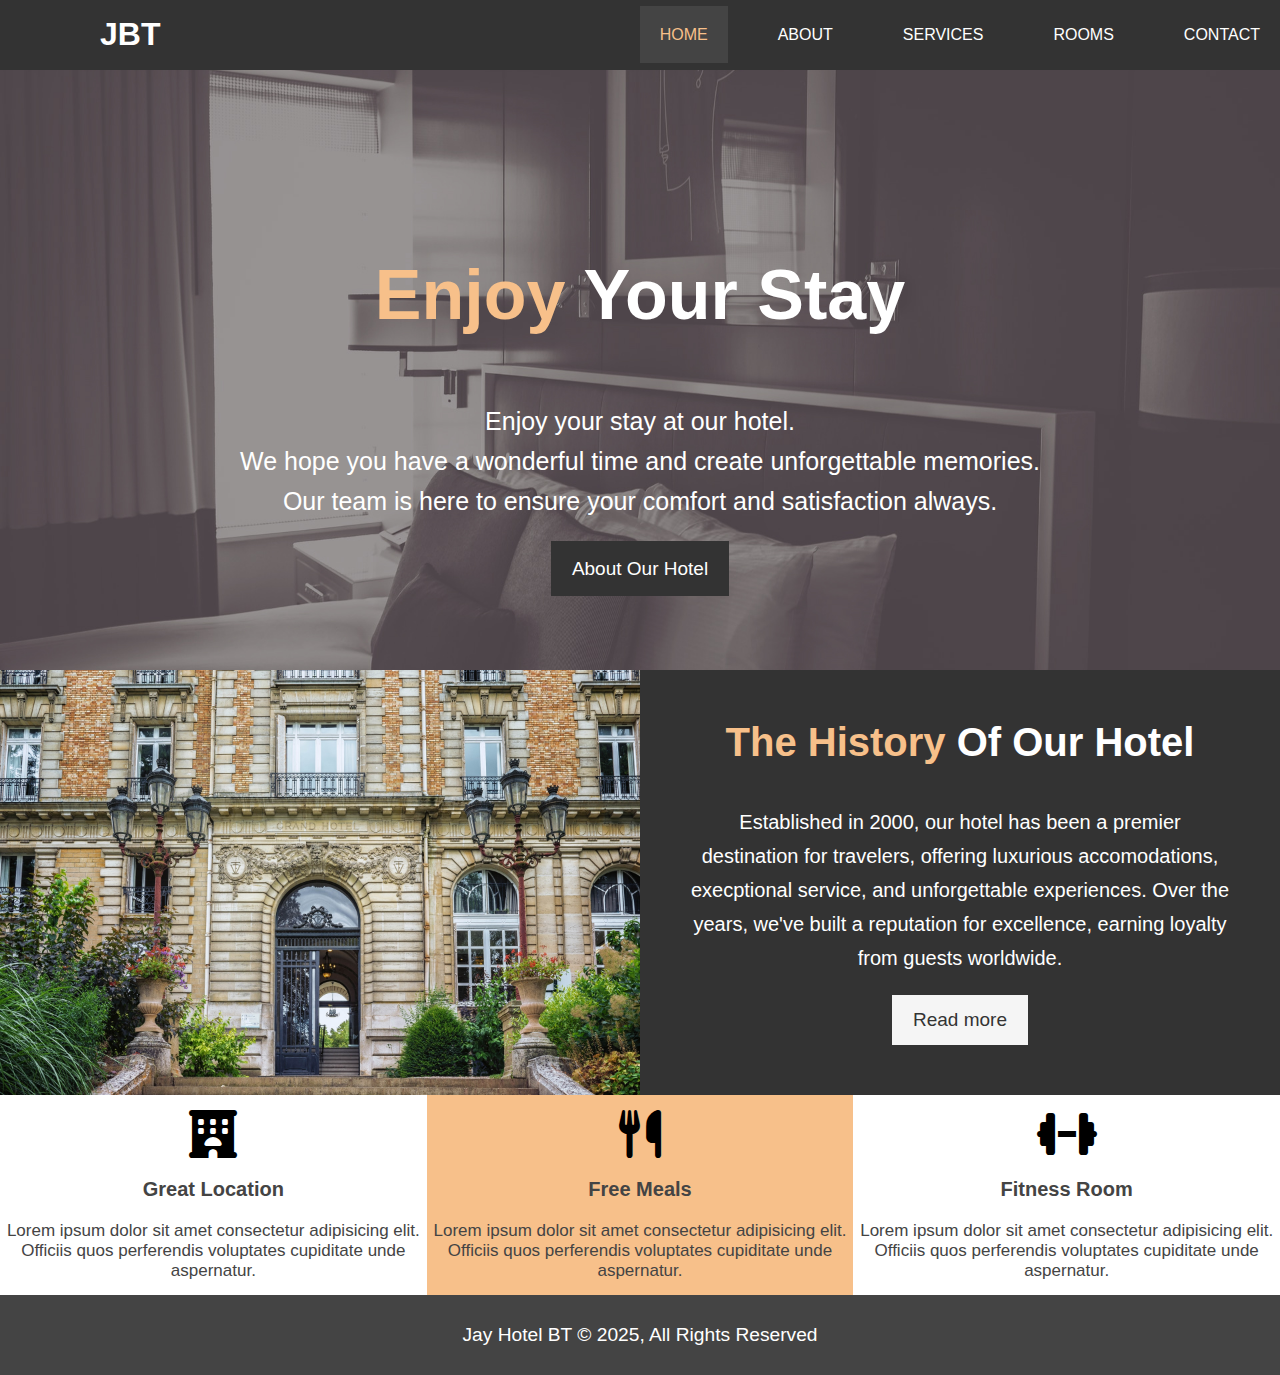
<file: index.html>
<!DOCTYPE html>
<html lang="en">

<head>
    <meta charset="UTF-8">
    <meta name="viewport" content="width=device-width, initial-scale=1.0">
    <title>Jay Hotel BT | Welcome</title>
    <link rel="stylesheet" href="index.css">
    <link rel="stylesheet" href="https://cdnjs.cloudflare.com/ajax/libs/font-awesome/6.7.2/css/all.min.css"
        integrity="sha512-Evv84Mr4kqVGRNSgIGL/F/aIDqQb7xQ2vcrdIwxfjThSH8CSR7PBEakCr51Ck+w+/U6swU2Im1vVX0SVk9ABhg=="
        crossorigin="anonymous" referrerpolicy="no-referrer" />
</head>
<body>
    <header>
        <nav id="navbar">
            <h1 id="logo" class="logo"><a href="index.html">JBT</a></h1>
            <ul>
                <li><a class="home" href="index.html">HOME</a></li>
                <li><a href="about.html">ABOUT</a></li>
                <li><a href="services.html">SERVICES</a></li>
                <li><a href="rooms.html">ROOMS</a></li>
                <li><a href="contact.html">CONTACT</a></li>
            </ul>
        </nav>
        <div id="contain">
            <div class="container">
                <div class="content">
                    <h1><span class="text">Enjoy</span> Your Stay</h1>
                    <p class="first">Enjoy your stay at our hotel.<br>We hope you have a wonderful time and create
                        unforgettable memories.<br>Our team is here to ensure your comfort and satisfaction always.</p>
                    <a class="btn" href="about.html">About Our Hotel</a>
                </div> 
            </div>
        </div>
    </header>
    <main>
        <section id="home-info" class="bg-dark">
            <div class="info-img"></div>
            <div class="content">
                <h2><span class="text">The History</span> Of Our Hotel</h2>
                <p>Established in 2000, our hotel has been a premier destination for travelers, offering luxurious accomodations, execptional service, and unforgettable experiences. Over the years, we've built a reputation for excellence, earning loyalty from guests worldwide.</p>
                <a class="btn btn-light" href="about.html">Read more</a>
            </div>
        </section>
    </main>
    
    <footer>
     <div id="features">
        <div class="box">
            <i class="fas fa-hotel fa-3x"></i>
            <h3>Great Location</h3>
            <p>Lorem ipsum dolor sit amet consectetur adipisicing elit. Officiis quos perferendis voluptates cupiditate
                unde aspernatur.</p>
        </div>
        <div class="box">
            <i class="fas fa-utensils fa-3x"></i>
            <h3>Free Meals</h3>
            <p>Lorem ipsum dolor sit amet consectetur adipisicing elit. Officiis quos perferendis voluptates cupiditate unde aspernatur.</p>
        </div>
        <div class="box">
            <i class="fas fa-dumbbell fa-3x"></i>
            <h3>Fitness Room</h3>
            <p>Lorem ipsum dolor sit amet consectetur adipisicing elit. Officiis quos perferendis voluptates cupiditate
                unde aspernatur.</p>
        </div>
      </div>
      <div class="foot">Jay Hotel BT &copy; 2025, All Rights Reserved</div>
    </footer>
</body>

</html>
</file>
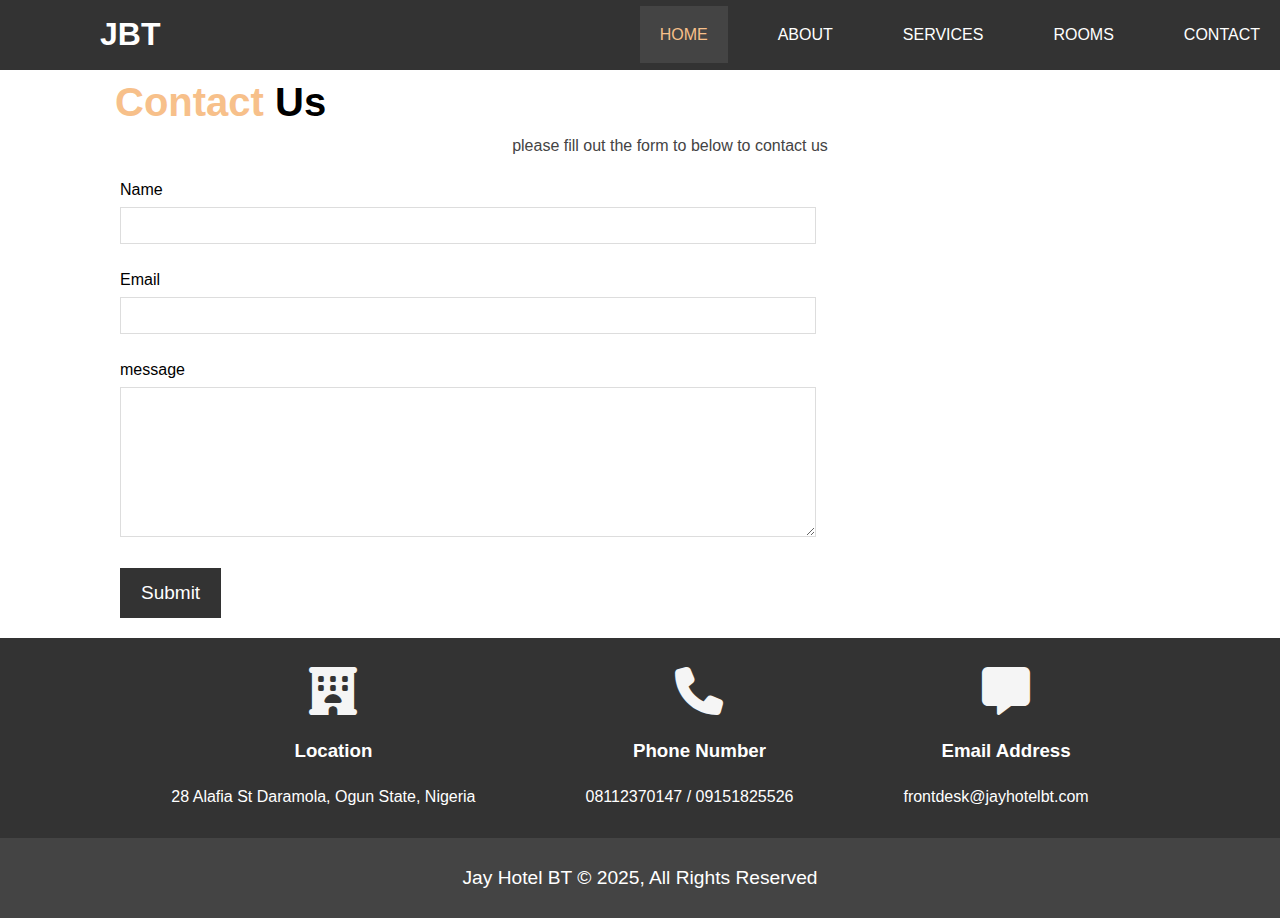
<file: contact.html>
<!DOCTYPE html>
<html lang="en">

<head>
    <meta charset="UTF-8">
    <meta name="viewport" content="width=device-width, initial-scale=1.0">
    <title>Jay Hotel BT | Contact</title>
    <link rel="stylesheet" href="CSS/index.css">
    <link rel="stylesheet" href="https://cdnjs.cloudflare.com/ajax/libs/font-awesome/6.7.2/css/all.min.css"
        integrity="sha512-Evv84Mr4kqVGRNSgIGL/F/aIDqQb7xQ2vcrdIwxfjThSH8CSR7PBEakCr51Ck+w+/U6swU2Im1vVX0SVk9ABhg=="
        crossorigin="anonymous" referrerpolicy="no-referrer" />
</head>

<body>
    <header>
        <nav id="navbar">
            <h1 id="logo" class="logo"><a href="index.html">JBT</a></h1>
            <ul>
                <li><a class="home" href="index.html">HOME</a></li>
                <li><a class="about" href="about.html">ABOUT</a></li>
                <li><a class="services" href="services.html">SERVICES</a></li>
                <li><a href="rooms.html">ROOMS</a></li>
                <li><a class="contact" href="contact.html">CONTACT</a></li>
            </ul>
        </nav>
    </header>
    <section id="contact-form">
        <div class="form">
            <h2><span class="text">Contact</span> Us</h2>
            <p>please fill out the form to below to contact us</p>
            <form class="form">
                <label for="">Name</label>
                <input type="text" id="name" required> <br><br>
                <label for="">Email</label>
                <input type="Email"> <br><br>
                <label for="">message</label>
                <textarea name="" id=""></textarea> <br><br>
                <button type="submit" id="btn" class="btn">Submit</button>
            </form>
        </div>
    </section>
    <div class="end">
        <div class="icon">
            <i class="fas fa-hotel fa-3x"></i>
            <h3>Location</h3>
            <p>28 Alafia St Daramola, Ogun State, Nigeria</p>
        </div>
        <div class="icon">
            <i class="fas fa-phone fa-3x"></i>
            <h3>Phone Number</h3>
            <p>08112370147 / 09151825526</p>
        </div>
        <div class="icon">
            <i class="fas fa-message fa-3x"></i>
            <h3>Email Address</h3>
            <p>frontdesk@jayhotelbt.com</p>
        </div>
    </div>
    <footer>
        <div class="foot">Jay Hotel BT &copy; 2025, All Rights Reserved</div>
    </footer>


    <script>
        const btn = document.getElementById('btn');
        const name = document.getElementById('name');
        console.log(name);

        btn.addEventListener('click', function () {
            alert(`Thank you for contacting us ${name.value}`)
        })
    </script>
</body>

</html>
</file>
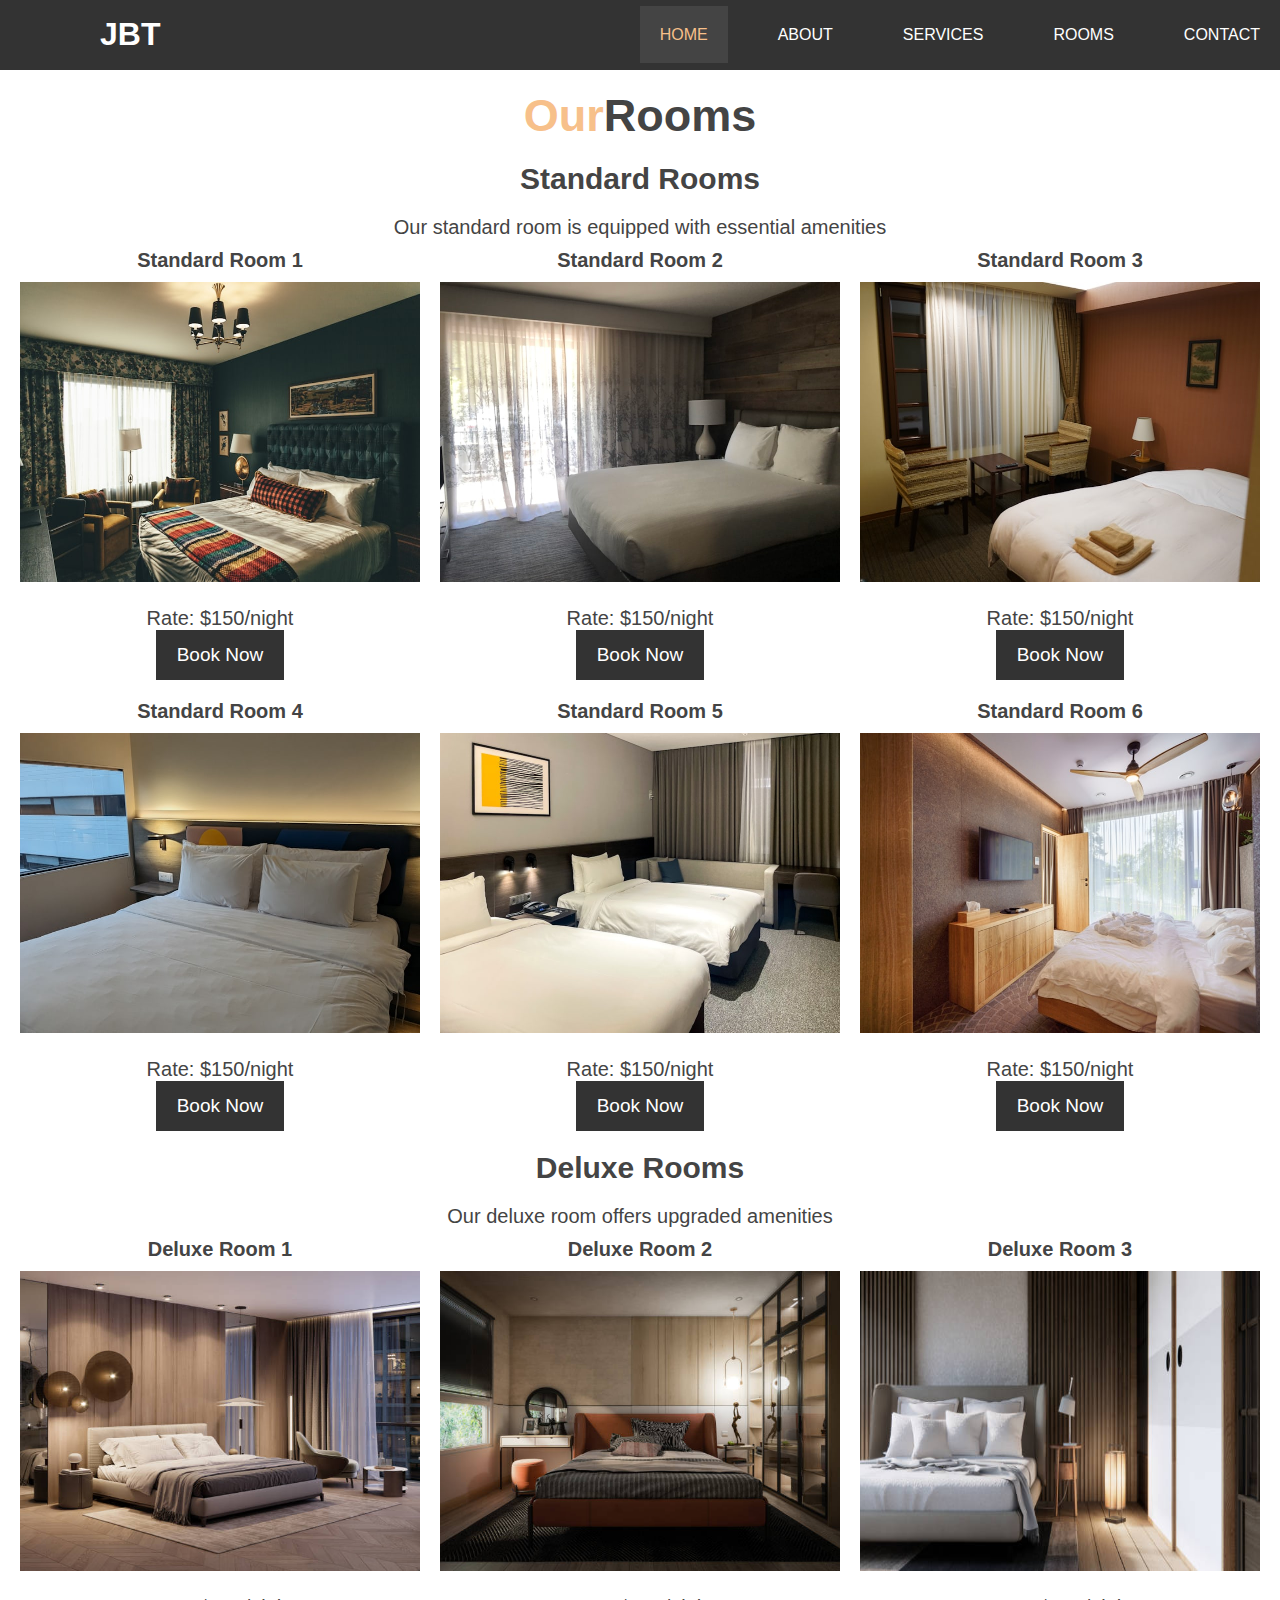
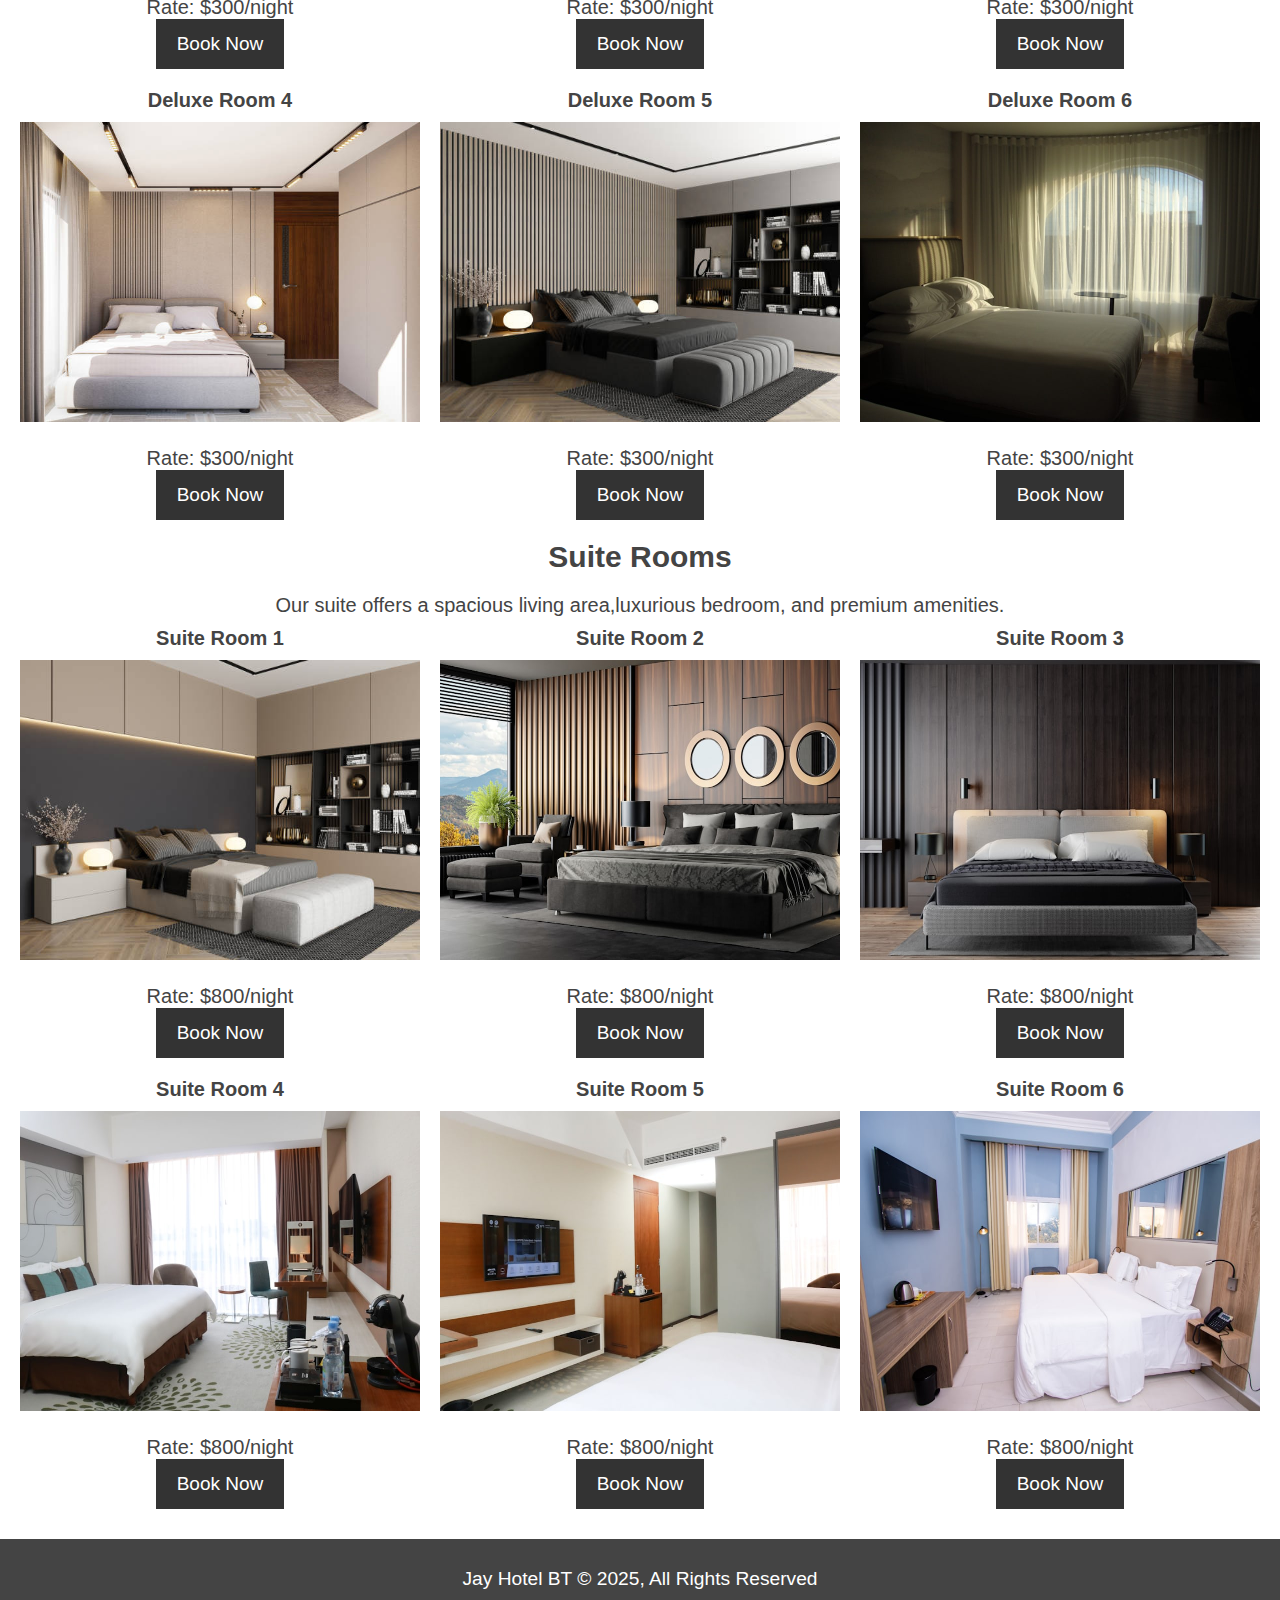
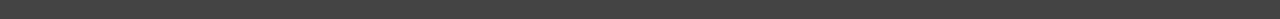
<file: rooms.html>
<!DOCTYPE html>
<html lang="en">

<head>
    <meta charset="UTF-8">
    <meta name="viewport" content="width=device-width, initial-scale=1.0">
    <title>Jay Hotel BT | rooms</title>
    <link rel="stylesheet" href="index.css">
</head>

<body>
    <header>
        <nav id="navbar">
            <h1 id="logo" class="logo"><a href="index.html">JBT</a></h1>
            <ul>
                <li><a class="home" href="index.html">HOME</a></li>
                <li><a class="about" href="about.html">ABOUT</a></li>
                <li><a href="services.html">SERVICES</a></li>
                <li><a href="rooms.html">ROOMS</a></li>
                <li><a href="contact.html">CONTACT</a></li>
            </ul>
        </nav>
    </header>
    <section id="homes">
        <h2><span class="text">Our</span> Rooms</h2>
        <h3>Standard Rooms</h3>
        <p>Our standard room is equipped with essential amenities</p>
        <div class="room-container">
            <div class="rooms">
                <h4>Standard Room 1</h4>
                <img src="./IMAGE/standard room 1.jpeg" alt="" width="400px" height="300px">
                <p>Rate: $150/night</p>
                <button class="btn">Book Now</button>
            </div>
            <div class="rooms">
                <h4>Standard Room 2</h4>
                <img src="./IMAGE/standard room 2.jpeg" alt="" width="400px" height="300px">
                <p>Rate: $150/night</p>
                <button class="btn">Book Now</button>
            </div>
            <div class="rooms">
                <h4>Standard Room 3</h4>
                <img src="./IMAGE/standard room 3.jpeg" alt="" width="400px" height="300px">
                <p>Rate: $150/night</p>
                <button class="btn">Book Now</button>
            </div>
            <div class="rooms">
                <h4>Standard Room 4</h4>
                <img src="./IMAGE/standard room 4.jpeg" alt="" width="400px" height="300px">
                <p>Rate: $150/night</p>
                <button class="btn">Book Now</button>
            </div>
            <div class="rooms">
                <h4>Standard Room 5</h4>
                <img src="./IMAGE/standard room 5.jpeg" alt="" width="400px" height="300px">
                <p>Rate: $150/night</p>
                <button class="btn">Book Now</button>
            </div>
            <div class="rooms">
                <h4>Standard Room 6</h4>
                <img src="./IMAGE/standard room 6.jpeg" alt="" width="400px" height="300px">
                <p>Rate: $150/night</p>
                <button class="btn">Book Now</button>
            </div>
        </div>
        <h3>Deluxe Rooms</h3>
        <p>Our deluxe room offers upgraded amenities</p>
        <div class="room-container">
            <div class="rooms">
                <h4>Deluxe Room 1</h4>
                <img src="./IMAGE/deluxe room 1.jpg" alt="" width="400px" height="300px">
                <p>Rate: $300/night</p>
                <button class="btn">Book Now</button>
            </div>
            <div class="rooms">
                <h4>Deluxe Room 2</h4>
                <img src="./IMAGE/deluxe room 2.jpg" alt="" width="400px" height="300px">
                <p>Rate: $300/night</p>
                <button class="btn">Book Now</button>
            </div>
            <div class="rooms">
                <h4>Deluxe Room 3</h4>
                <img src="./IMAGE/deluxe room 3.jpg" alt="" width="400px" height="300px">
                <p>Rate: $300/night</p>
                <button class="btn">Book Now</button>
            </div>
            <div class="rooms">
                <h4>Deluxe Room 4</h4>
                <img src="./IMAGE/deluxe room 4.jpg" alt="" width="400px" height="300px">
                <p>Rate: $300/night</p>
                <button class="btn">Book Now</button>
            </div>
            <div class="rooms">
                <h4>Deluxe Room 5</h4>
                <img src="./IMAGE/deluxe room 5.jpg" alt="" width="400px" height="300px">
                <p>Rate: $300/night</p>
                <button class="btn">Book Now</button>
            </div>
            <div class="rooms">
                <h4>Deluxe Room 6</h4>
                <img src="./IMAGE/deluxe room 6.jpeg" alt="" width="400px" height="300px">
                <p>Rate: $300/night</p>
                <button class="btn">Book Now</button>
            </div>
        </div>
        <h3>Suite Rooms</h3>
        <p>Our suite offers a spacious living area,luxurious bedroom, and premium amenities.</p>
        <div class="room-container">
            <div class="rooms">
                <h4>Suite Room 1</h4>
                <img src="./IMAGE/suite room 1.jpg" alt="" width="400px" height="300px">
                <p>Rate: $800/night</p>
                <button class="btn">Book Now</button>
            </div>
            <div class="rooms">
                <h4>Suite Room 2</h4>
                <img src="./IMAGE/suite room 2.jpeg" alt="" width="400px" height="300px">
                <p>Rate: $800/night</p>
                <button class="btn">Book Now</button>
            </div>
            <div class="rooms">
                <h4>Suite Room 3</h4>
                <img src="./IMAGE/suite room 3.jpeg" alt="" width="400px" height="300px">
                <p>Rate: $800/night</p>
                <button class="btn">Book Now</button>
            </div>
            <div class="rooms">
                <h4>Suite Room 4</h4>
                <img src="./IMAGE/suite room 4.jpeg" alt="" width="400px" height="300px">
                <p>Rate: $800/night</p>
                <button class="btn">Book Now</button>
            </div>
            <div class="rooms">
                <h4>Suite Room 5</h4>
                <img src="./IMAGE/suite room 5.jpeg" alt="" width="400px" height="300px">
                <p>Rate: $800/night</p>
                <button class="btn">Book Now</button>
            </div>
            <div class="rooms">
                <h4>Suite Room 6</h4>
                <img src="./IMAGE/suite room 6.jpeg" alt="" width="400px" height="300px">
                <p>Rate: $800/night</p>
                <button class="btn">Book Now</button>
            </div>
        </div>
    </section>
    <footer>
        <div class="foot">Jay Hotel BT &copy; 2025, All Rights Reserved</div>
    </footer>

    
</body>

</html>
</file>
<file: index.css>
* {
    margin: 0;
    padding: 0;
    box-sizing: border-box;
    font-family: sans-serif;
}

header {
    font-family: sans-serif;
    line-height: 1.7em;
}

a {
    text-decoration: none;
}

p {
    padding-bottom: 10px 0;
}

#navbar {
    background: #333;
    color: white;
    /* overflow: auto; */
    display: flex;
    justify-content: space-between;
    height: 70px;
    align-items: center;
}


#navbar a {
    color: white;
    padding: 20px;
}

#navbar .logo {
    padding-left: 80px;
}

#navbar ul {
    list-style-type: none;
    display: flex;
    gap: 30px;
}

#navbar ul li a:hover {
    background-color: #444;
    color: #f7c08a;
}

#navbar ul li a.home {
    background-color: #444;
    color: #f7c08a;
}

#contain {
    background-image: url(./IMAGE/showcase.jpg);
    background-repeat: no-repeat;
    background-position: center;
    background-size: cover;
    height: 600px;
}

#contain .container {
    color: white;
    text-align: center;
    padding-top: 180px;
}

#contain .container h1 {
    font-size: 70px;
    line-height: 1.3em;
    padding-bottom: 20px;
}

.text {
    color: #f7c08a;
}

#contain .container p {
    padding-bottom: 20px;
    line-height: 1.6em;
    font-size: 25px;
    color: white;
}

.first {
    font-size: 20px;
}

.btn {
    display: inline-block;
    color: white;
    padding: 14px 21px;
    background-color: #333;
    font-size: 19px;
    cursor: pointer;
    border: none;
}

.btn:hover {
    background-color: #f7c08a;
    color: #333;
}

.btn-light {
    background-color: whitesmoke;
    color: #333;
}

#home-info {
    /* height: 400px; */
    display: grid;
    grid-template-columns: repeat(2, 1fr);
}

#home-info .info-img {
    /* float: left; */
    /* width: 50%; */
    background-image: url(./IMAGE/photo-1.jpg);
    background-size: cover;
    background-repeat: no-repeat;
    /* background-position: left; */
    /* min-height: 100%; */
}

#home-info .content {
    /* float: right; */
    /* width: 50%; */
    /* height: 100%; */
    overflow: hidden;
    padding: 50px 30px;
    text-align: center;
}

.content h2 {
    font-size: 40px;
}

.content p {
    line-height: 1.7em;
    padding: 20px;
    font-size: 20px;
    color: white;
}

.bg-dark {
    background-color: #333;
    color: white;
}

.box p {
    text-align: center;
}

.box:nth-child(2) {
    background-color: #f7c08a;
}

footer {
    display: flex;
    flex-direction: column;
    background-color: #444;
}

#features {
    background-color: white;
    display: grid;
    grid-template-columns: repeat(3, 1fr);
    grid-template-rows: 200px;
}

#features h3 {
    font-size: 20px;
}

#features p {
    font-size: 17px;
}

.box {
    display: flex;
    align-items: center;
    justify-content: center;
    flex-direction: column;
}

.foot {
    text-align: center;
    align-items: center;
    display: flex;
    justify-content: center;
    font-size: larger;
    height: 80px;
    color: white;
}

/* #about-info .touch {
    display: flex;
    align-items: center;
    justify-content: center;
}

#about-info .info-right {
    float: right;
    width: 70%;
    min-height: 100%;
}


#about-info .info-right img {
    width: 50%;
    min-height: 50%;
    display: block;
    margin: auto;
    border-radius: 50%;
    padding: 20px 0;
}

#about-info .info-left {
    float: left;
    width: 50%;
    min-height: 100%;
    line-height: 1.5em;
    padding-left: 100px;
} 

#about-info .info-left h1, p {
    padding-left: 10px;
    line-height: 1.5em;
} 

.info-left h1 {
    font-size: 40px;
}

.info-left p {
    margin-top: 10px;
    color: #444;
    font-size: 20px;
}*/

.touch {
    display: grid;
    grid-template-columns: repeat(auto-fit, minmax(300px, 1fr));
}

.info-right {
    height: 600px;
    width: 600px;
    padding: 50px;
}

.info-left {
    display: flex;
    align-items: center;
    flex-direction: column;
    justify-content: center;
    font-size: 1.3rem;
    padding: 50px;
}

.info-right img {
    width: 100%;
    height: 100%;
    object-fit: cover;
    border-radius: 50%;
}

#text-info {
    height: 700px;
    background-image: url(./IMAGE/test-bg.jpg);
    background-repeat: no-repeat;
    background-size: cover;
    background-position: center;
    padding-top: 40px;
}

#text-info h2 {
    font-size: 40px;
}

#text-info p {
    font-size: 20px;
}

.guest {
    color: white;
    font-size: 40px;
}

#text-info .review img {
    background-color: #f7c08a;
    width: 90px;
    border-radius: 50px;
}

.tou {
    display: flex;
    flex-direction: column;
    gap: 20px;
    align-items: center;
    justify-content: center;
}

#text-info .review {
    background-color: #f3c89c;
    height: 150px;
    width: 950px;
    display: flex;
    justify-content: center;
    align-items: center;
    border-radius: 10px;
    padding-left: 10px;
}

.review p {
    color: #444;
}

#contact-form .form {
    margin-bottom: 20px;
    padding-left: 60px;
    line-height: 1.5em;
    margin-top: 20px;
}

#contact-form .form h2 {
    margin-top: 20px;
    font-size: 40px;
    padding-left: 55px;
}

#contact-form .form p {
    margin-top: 20px;
    /* padding-left: 60px; */
}

#contact-form label {
    display: flex;
    margin-bottom: 5px;
}

#contact-form input,
#contact-form textarea {
    width: 60%;
    padding: 10px;
    border: 1px solid #ddd;
}

#contact-form textarea {
    height: 150px;
}

#contact-form input:focus,
#contact-form textarea:focus {
    outline: none;
    border-color: #f3c89c;
}

.end {
    background-color: #333;
    display: flex;
    align-items: center;
    justify-content: center;
    height: 200px;
    gap: 90px;
    color: whitesmoke;
}

.icon h3 {
    line-height: 1.7em;
    display: flex;
    flex-direction: column;
    color: white;
}

.icon p {
    padding-right: 20px;
    color: white;
}

.icon {
    display: flex;
    flex-direction: column;
    align-items: center;
    /* background-color: red; */
    line-height: 1.5em;
}

#services h2 {
    margin-top: 20px;
    text-align: center;
    color: #444;
    font-size: 40px;
}

#services h4 {
    text-align: center;
    color: #444;
    margin-top: 20px;
    font-size: 20px;
}

.service-container {
    display: flex;
    flex-direction: column;
    margin-top: 20px;
    align-items: center;
    justify-content: center;
    text-align: center;
    color: #444;
}

.service-container .service img {
    width: 500px;
}

.service-container .service h3 {
    margin-top: 20px;
    font-size: 30px;
}

.service-container .service p {
    font-size: 20px;
}

#homes {
    margin-bottom: 30px;
}

#homes h2,
h3,
p {
    display: flex;
    text-align: center;
    align-items: center;
    justify-content: center;
    margin-top: 20px;
    color: #444;
}

#homes h2 {
    font-size: 45px;
}

#homes h3 {
    font-size: 30px;
}

#homes p {
    font-size: 20px;
}

.room-container {
    display: flex;
    flex-wrap: wrap;
    gap: 20px;
    align-items: center;
    justify-content: center;
    margin-top: 10px;
}


.room-container img {
    margin-top: 10px;
}

.room-container .rooms,
h4 {
    font-size: 20px;
    color: #444;
}

.room-container .rooms,
p {
    text-align: center;
    justify-content: center;
    align-items: center;
}



@media (max-width: 600px) {
    #navbar {
        justify-content: center;
        flex-direction: column;
        height: auto;
        gap: 20px;

    }

    #navbar ul {
        flex-direction: column;
        width: 100%;
        text-align: center;
    }

    #navbar a {
        padding: 5px 10px;
    }

    #navbar .logo {
        padding-left: 0px;
        /* margin-bottom: 20px; */
    }

    #contain {
        /* overflow: auto; */
        height: auto;
    }

    #home-info {
        /* height: auto; */
        /* background-color: red; */
        grid-template-columns: repeat(1, 1fr);
        grid-auto-rows: 550px;
    }

    #features {
        grid-template-columns: repeat(auto-fit, minmax(300px, 1fr));
        grid-auto-rows: 300px;
    }

    .box {
        padding: 20px 0px;
        position: relative;
    }

    .box i {
        position: absolute;
        top: 10px;
    }

    .box h3,
    .box p {
        position: relative;
        top: 25px;
    }

    #about-info .touch {
        flex-direction: column;
        align-items: center;
        gap: 20px;
        padding: 10px;
    }

    .info-left, .info-right {
        width: 100%;
        text-align: center;
    }

    .info-right img {
        width: 90vw;
        max-width: 350px;
        height: auto;
        margin: 0 auto;
        display: block;
    }


    #text-info .tou {
        flex-direction: column;
        gap: 20px;
        align-items: center;
        padding: 10px;
        height: fit-content;
    }

    #text-info .review {
        flex-direction: column;
        width: 95vw;
        max-width: 350px;
        height: auto;
        padding: 10px;
        text-align: center;
    }

    #text-info .review img {
        width: 60px;
        height: 60px;
        margin-bottom: 10px;
    }

    .guest {
        font-size: 28px;
    }

    .room-container-1,
    .room-container-2,
    .room-container-3,
    .room-container-4,
    .room-container-5,
    .room-container-6 {
        display: flex;
        flex-direction: column;
        gap: 30px;
        align-items: center;
    }

    .room-container-1 > div,
    .room-container-2 > div,
    .room-container-3 > div,
    .room-container-4 > div,
    .room-container-5 > div,
    .room-container-6 > div {
        width: 95vw;
        max-width: 350px;
        margin: 0 auto;
        text-align: center;
    }

    .room-container-1 img,
    .room-container-2 img,
    .room-container-3 img,
    .room-container-4 img,
    .room-container-5 img,
    .room-container-6 img {
        width: 90vw !important;
        max-width: 340px;
        height: auto !important;
    }

    #homes h2,
    #homes h3,
    #homes p {
        text-align: center;
        padding: 0 10px;
    }


    #contact-form .form {
        width: 95vw;
        padding: 10px;
        margin: 0 auto;
    }

    #contact-form input,
    #contact-form textarea {
        width: 90vw;
        max-width: 350px;
        font-size: 16px;
    }

    .end {
        flex-direction: column;
        align-items: center;
        gap: 20px;
        padding: 10px;
    }

    .icon {
        width: 95vw;
        max-width: 350px;
        margin-bottom: 20px;
        text-align: center;
    }

    .icon i {
        margin-bottom: 10px;
    }

}
</file>
<file: CSS/index.css>
* {
    margin: 0;
    padding: 0;
    box-sizing: border-box;
    font-family: sans-serif;
}

header {
    font-family: sans-serif;
    line-height: 1.7em;
}

a {
    text-decoration: none;
}

p {
    padding-bottom: 10px 0;
}

#navbar {
    background: #333;
    color: white;
    /* overflow: auto; */
    display: flex;
    justify-content: space-between;
    height: 70px;
    align-items: center;
}


#navbar a {
    color: white;
    padding: 20px;
}

#navbar .logo {
    padding-left: 80px;
}

#navbar ul {
    list-style-type: none;
    display: flex;
    gap: 30px;
}

#navbar ul li a:hover {
    background-color: #444;
    color: #f7c08a;
}

#navbar ul li a.home {
    background-color: #444;
    color: #f7c08a;
}

#contain {
    background-image: url(../IMAGE/showcase.jpg);
    background-repeat: no-repeat;
    background-position: center;
    background-size: cover;
    height: 600px;
}

#contain .container {
    color: white;
    text-align: center;
    padding-top: 180px;
}

#contain .container h1 {
    font-size: 70px;
    line-height: 1.3em;
    padding-bottom: 20px;
}

.text {
    color: #f7c08a;
}

#contain .container p {
    padding-bottom: 20px;
    line-height: 1.6em;
    font-size: 25px;
    color: white;
}

.first {
    font-size: 20px;
}

.btn {
    display: inline-block;
    color: white;
    padding: 14px 21px;
    background-color: #333;
    font-size: 19px;
    cursor: pointer;
    border: none;
}

.btn:hover {
    background-color: #f7c08a;
    color: #333;
}

.btn-light {
    background-color: whitesmoke;
    color: #333;
}

#home-info {
    /* height: 400px; */
    display: grid;
    grid-template-columns: repeat(2, 1fr);
}

#home-info .info-img {
    /* float: left; */
    /* width: 50%; */
    background-image: url('../IMAGE/photo-1.jpg');
    background-size: cover;
    background-repeat: no-repeat;
    /* background-position: left; */
    /* min-height: 100%; */
}

#home-info .content {
    /* float: right; */
    /* width: 50%; */
    /* height: 100%; */
    overflow: hidden;
    padding: 50px 30px;
    text-align: center;
}

.content h2 {
    font-size: 40px;
}

.content p {
    line-height: 1.7em;
    padding: 20px;
    font-size: 20px;
    color: white;
}

.bg-dark {
    background-color: #333;
    color: white;
}

.box p {
    text-align: center;
}

.box:nth-child(2) {
    background-color: #f7c08a;
}

footer {
    display: flex;
    flex-direction: column;
    background-color: #444;
}

#features {
    background-color: white;
    display: grid;
    grid-template-columns: repeat(3, 1fr);
    grid-template-rows: 200px;
}

#features h3 {
    font-size: 20px;
}

#features p {
    font-size: 17px;
}

.box {
    display: flex;
    align-items: center;
    justify-content: center;
    flex-direction: column;
}

.foot {
    text-align: center;
    align-items: center;
    display: flex;
    justify-content: center;
    font-size: larger;
    height: 80px;
    color: white;
}

/* #about-info .touch {
    display: flex;
    align-items: center;
    justify-content: center;
}

#about-info .info-right {
    float: right;
    width: 70%;
    min-height: 100%;
}


#about-info .info-right img {
    width: 50%;
    min-height: 50%;
    display: block;
    margin: auto;
    border-radius: 50%;
    padding: 20px 0;
}

#about-info .info-left {
    float: left;
    width: 50%;
    min-height: 100%;
    line-height: 1.5em;
    padding-left: 100px;
} 

#about-info .info-left h1, p {
    padding-left: 10px;
    line-height: 1.5em;
} 

.info-left h1 {
    font-size: 40px;
}

.info-left p {
    margin-top: 10px;
    color: #444;
    font-size: 20px;
}*/

.touch {
    display: grid;
    grid-template-columns: repeat(auto-fit, minmax(300px, 1fr));
}

.info-right {
    height: 600px;
    width: 600px;
    padding: 50px;
}

.info-left {
    display: flex;
    align-items: center;
    flex-direction: column;
    justify-content: center;
    font-size: 1.3rem;
    padding: 50px;
}

.info-right img {
    width: 100%;
    height: 100%;
    object-fit: cover;
    border-radius: 50%;
}

#text-info {
    height: 700px;
    background-image: url(../IMAGE/test-bg.jpg);
    background-repeat: no-repeat;
    background-size: cover;
    background-position: center;
    padding-top: 40px;
}

#text-info h2 {
    font-size: 40px;
}

#text-info p {
    font-size: 20px;
}

.guest {
    color: white;
    font-size: 40px;
}

#text-info .review img {
    background-color: #f7c08a;
    width: 90px;
    border-radius: 50px;
}

.tou {
    display: flex;
    flex-direction: column;
    gap: 20px;
    align-items: center;
    justify-content: center;
}

#text-info .review {
    background-color: #f3c89c;
    height: 150px;
    width: 950px;
    display: flex;
    justify-content: center;
    align-items: center;
    border-radius: 10px;
    padding-left: 10px;
}

.review p {
    color: #444;
}

#contact-form .form {
    margin-bottom: 20px;
    padding-left: 60px;
    line-height: 1.5em;
    margin-top: 20px;
}

#contact-form .form h2 {
    margin-top: 20px;
    font-size: 40px;
    padding-left: 55px;
}

#contact-form .form p {
    margin-top: 20px;
    /* padding-left: 60px; */
}

#contact-form label {
    display: flex;
    margin-bottom: 5px;
}

#contact-form input,
#contact-form textarea {
    width: 60%;
    padding: 10px;
    border: 1px solid #ddd;
}

#contact-form textarea {
    height: 150px;
}

#contact-form input:focus,
#contact-form textarea:focus {
    outline: none;
    border-color: #f3c89c;
}

.end {
    background-color: #333;
    display: flex;
    align-items: center;
    justify-content: center;
    height: 200px;
    gap: 90px;
    color: whitesmoke;
}

.icon h3 {
    line-height: 1.7em;
    display: flex;
    flex-direction: column;
    color: white;
}

.icon p {
    padding-right: 20px;
    color: white;
}

.icon {
    display: flex;
    flex-direction: column;
    align-items: center;
    /* background-color: red; */
    line-height: 1.5em;
}

#services h2 {
    margin-top: 20px;
    text-align: center;
    color: #444;
    font-size: 40px;
}

#services h4 {
    text-align: center;
    color: #444;
    margin-top: 20px;
    font-size: 20px;
}

.service-container {
    display: flex;
    flex-direction: column;
    margin-top: 20px;
    align-items: center;
    justify-content: center;
    text-align: center;
    color: #444;
}

.service-container .service img {
    width: 500px;
}

.service-container .service h3 {
    margin-top: 20px;
    font-size: 30px;
}

.service-container .service p {
    font-size: 20px;
}

#homes h2,
h3,
p {
    display: flex;
    text-align: center;
    align-items: center;
    justify-content: center;
    margin-top: 20px;
    color: #444;
}

#homes h2 {
    font-size: 45px;
}

#homes h3 {
    font-size: 30px;
}

#homes p {
    font-size: 20px;
}

.room-container-1 {
    /* display: flex; */
    display: grid;
    grid-template-columns: repeat(3, 1fr);
    gap: 50px;
    align-items: center;
    justify-content: center;
    margin-top: 10px;
}

.room-container-1 img {
    margin-top: 10px;
}

.room-container-1 .room-1,
.room-2,
.room-3,
h4 {
    font-size: 20px;
    color: #444;
}

.room-container-1 .room-1,
.room-2,
.room-3,
p {
    text-align: center;
    justify-content: center;
    align-items: center;
}

.room-container-2 {
    /* display: flex; */
    display: grid;
    grid-template-columns: repeat(3,1fr);
    gap: 50px;
    align-items: center;
    justify-content: center;
    margin-top: 10px;
}

.room-container-2 img {
    margin-top: 10px;
}

.room-container-2 .room-4,
.room-5,
.room-6,
h4 {
    font-size: 20px;
    color: #444;
}

.room-container-2 .room-4,
.room-5,
.room-6,
p {
    text-align: center;
    justify-content: center;
    align-items: center;
    margin-top: 19px;
}

.room-container-3 {
    display: flex;
    gap: 50px;
    align-items: center;
    justify-content: center;
    margin-top: 10px;
}

.room-container-3 img {
    margin-top: 10px;
}

.room-container-3 .room-7,
.room-8,
.room-9,
h4 {
    font-size: 20px;
    color: #444;
}

.room-container-3 .room-7,
.room-8,
.room-9,
p {
    text-align: center;
}

.room-container-4 {
    display: flex;
    gap: 50px;
    align-items: center;
    justify-content: center;
    margin-top: 10px;
}

.room-container-4 img {
    margin-top: 10px;
}

.room-container-4 .room-10,
.room-11,
.room-12,
h4 {
    font-size: 20px;
    margin-top: 10px;
}

.room-container-4 .room-10,
.room-11,
.room-12,
p {
    text-align: center;
}

.room-container-5 {
    display: flex;
    gap: 50px;
    align-items: center;
    justify-content: center;
    margin-top: 10px;
}

.room-container-5 img {
    margin-top: 10px;
}

.room-container-5 .room-13,
.room-14,
.room-15,
h4 {
    font-size: 20px;
    margin-top: 10px;
    text-align: center;
}

.room-container-5 .room-13,
.room-14,
.room-15,
p {
    align-items: center;
}

.room-container-6 {
    display: flex;
    gap: 50px;
    align-items: center;
    justify-content: center;
    margin-top: 10px;
}

.room-container-6 img {
    margin-top: 10px;
}

.room-container-6 .room-16,
.room-17,
.room-18,
h4 {
    font-size: 20px;
    margin-top: 10px;
    text-align: center;
}

@media (max-width: 600px) {
    #navbar {
        justify-content: center;
        flex-direction: column;
        height: auto;
        gap: 20px;

    }

    #navbar ul {
        flex-direction: column;
        width: 100%;
        text-align: center;
    }

    #navbar a {
        padding: 5px 10px;
    }

    #navbar .logo {
        padding-left: 0px;
        /* margin-bottom: 20px; */
    }

    #contain {
        /* overflow: auto; */
        height: auto;
    }

    #home-info {
        /* height: auto; */
        /* background-color: red; */
        grid-template-columns: repeat(1, 1fr);
        grid-auto-rows: 550px;
    }

    #features {
        grid-template-columns: repeat(auto-fit, minmax(300px, 1fr));
        grid-auto-rows: 300px;
    }

    .box {
        padding: 20px 0px;
        position: relative;
    }

    .box i {
        position: absolute;
        top: 10px;
    }

    .box h3,
    .box p {
        position: relative;
        top: 25px;
    }

    #about-info .touch {
        flex-direction: column;
        align-items: center;
        gap: 20px;
        padding: 10px;
    }

    .info-left, .info-right {
        width: 100%;
        text-align: center;
    }

    .info-right img {
        width: 90vw;
        max-width: 350px;
        height: auto;
        margin: 0 auto;
        display: block;
    }


    #text-info .tou {
        flex-direction: column;
        gap: 20px;
        align-items: center;
        padding: 10px;
        height: fit-content;
    }

    #text-info .review {
        flex-direction: column;
        width: 95vw;
        max-width: 350px;
        height: auto;
        padding: 10px;
        text-align: center;
    }

    #text-info .review img {
        width: 60px;
        height: 60px;
        margin-bottom: 10px;
    }

    .guest {
        font-size: 28px;
    }

    .room-container-1,
    .room-container-2,
    .room-container-3,
    .room-container-4,
    .room-container-5,
    .room-container-6 {
        display: flex;
        flex-direction: column;
        gap: 30px;
        align-items: center;
    }

    .room-container-1 > div,
    .room-container-2 > div,
    .room-container-3 > div,
    .room-container-4 > div,
    .room-container-5 > div,
    .room-container-6 > div {
        width: 95vw;
        max-width: 350px;
        margin: 0 auto;
        text-align: center;
    }

    .room-container-1 img,
    .room-container-2 img,
    .room-container-3 img,
    .room-container-4 img,
    .room-container-5 img,
    .room-container-6 img {
        width: 90vw !important;
        max-width: 340px;
        height: auto !important;
    }

    #homes h2,
    #homes h3,
    #homes p {
        text-align: center;
        padding: 0 10px;
    }


    #contact-form .form {
        width: 95vw;
        padding: 10px;
        margin: 0 auto;
    }

    #contact-form input,
    #contact-form textarea {
        width: 90vw;
        max-width: 350px;
        font-size: 16px;
    }

    .end {
        flex-direction: column;
        align-items: center;
        gap: 20px;
        padding: 10px;
    }

    .icon {
        width: 95vw;
        max-width: 350px;
        margin-bottom: 20px;
        text-align: center;
    }

    .icon i {
        margin-bottom: 10px;
    }

}
</file>
